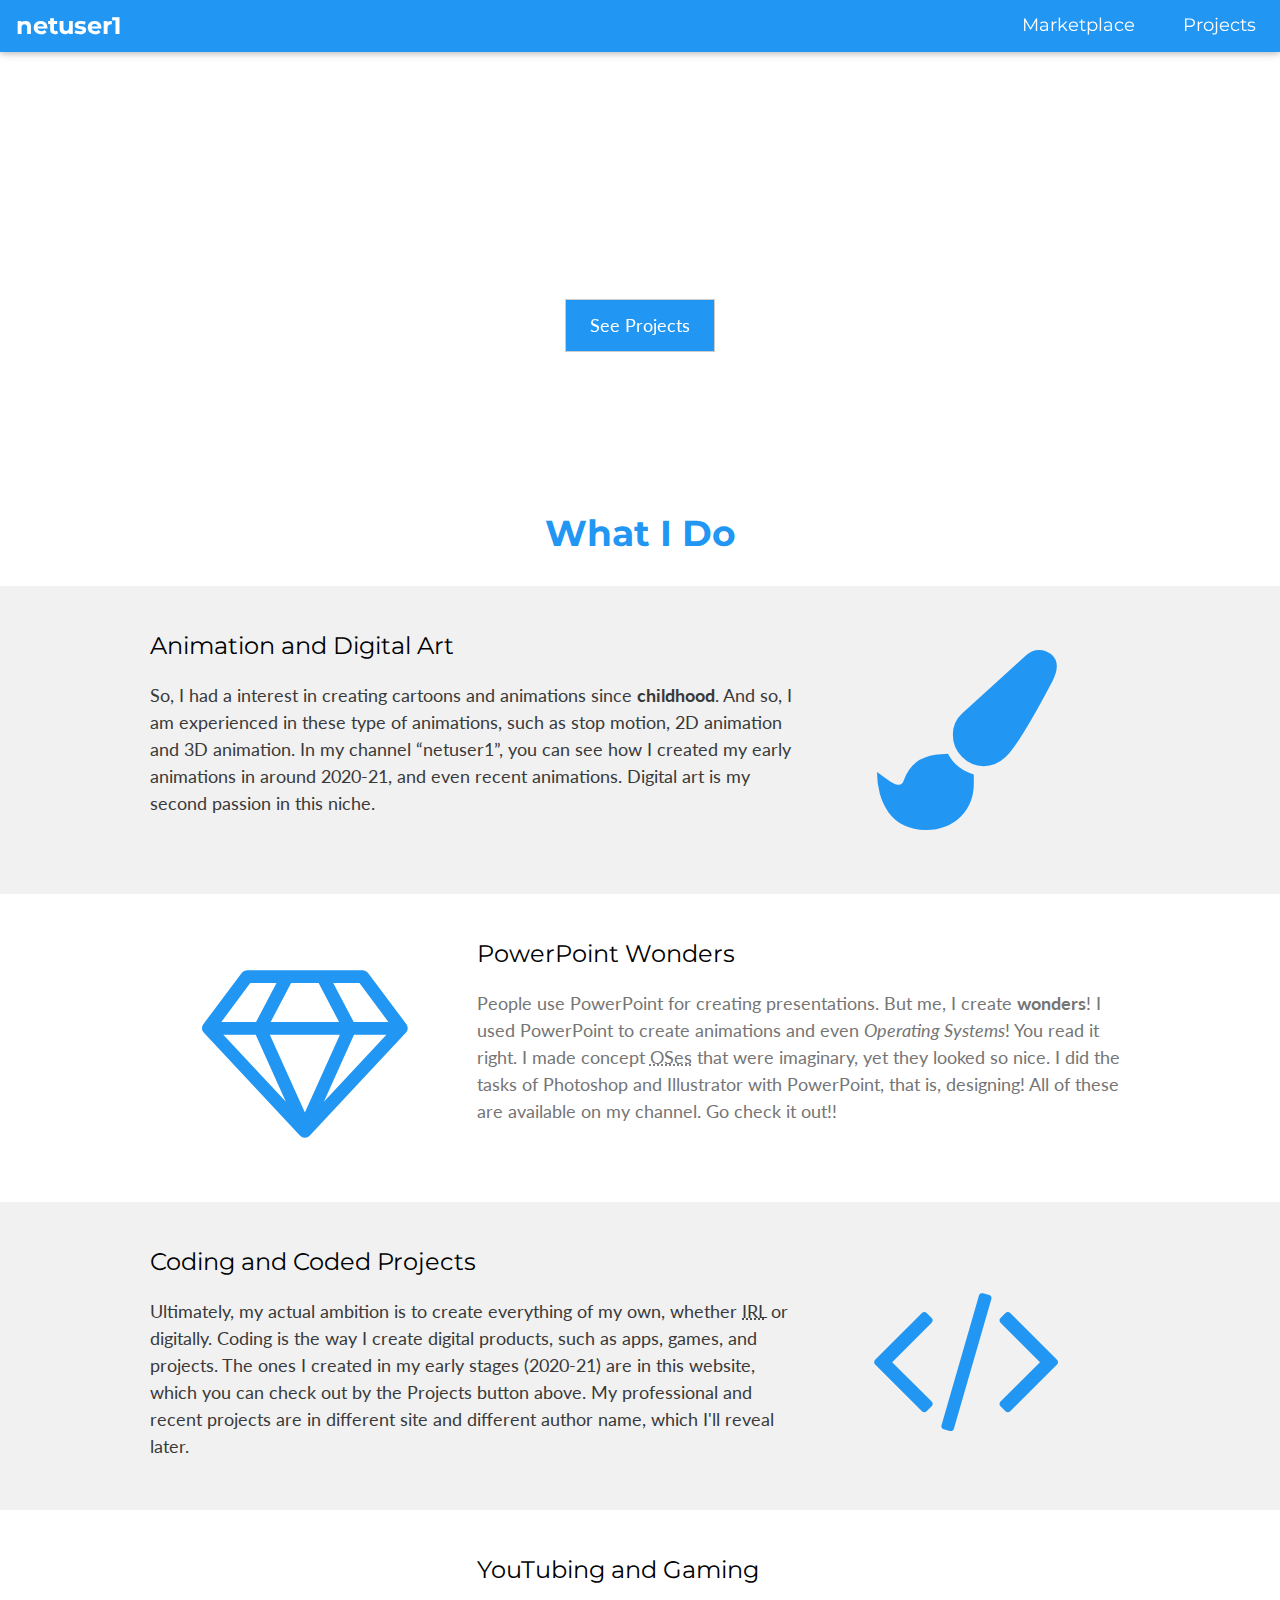
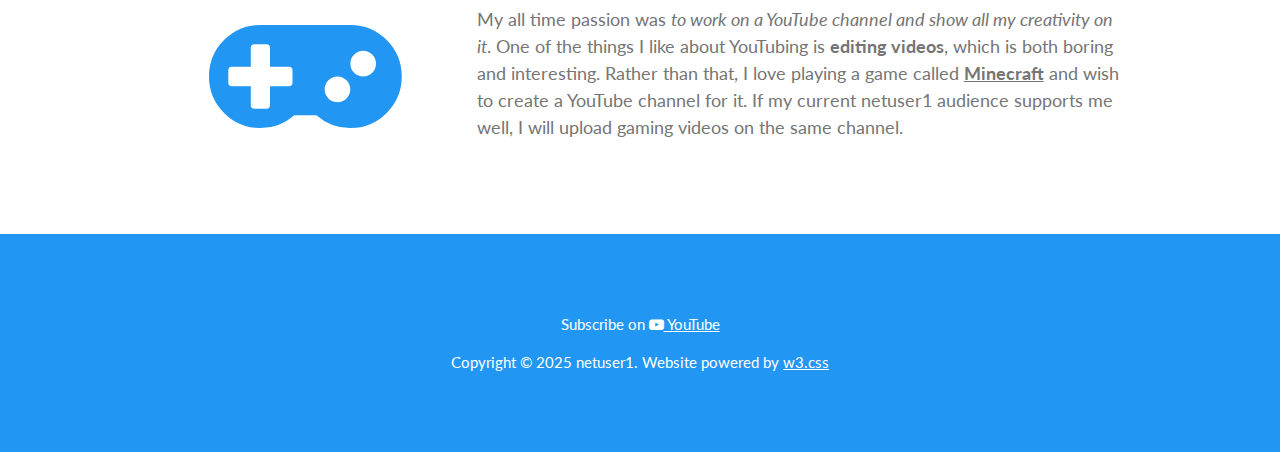
<file: index.html>
<!DOCTYPE html>
<html lang="en">
<head>
<title>netuser1</title>
<meta charset="UTF-8">
<meta name="viewport" content="width=device-width, initial-scale=1" />
<link rel="stylesheet" href="https://www.w3schools.com/w3css/4/w3.css">
<link rel="stylesheet" href="https://fonts.googleapis.com/css?family=Lato">
<link rel="stylesheet" href="https://fonts.googleapis.com/css?family=Montserrat">
<link rel="stylesheet" href="https://cdnjs.cloudflare.com/ajax/libs/font-awesome/4.7.0/css/font-awesome.min.css">
<style>
body {font-family: "Lato", sans-serif}
abbr[title] {cursor: help}
.w3-bar,h1,h2,h3,h4,h5,h6,button {font-family: "Montserrat", sans-serif}
.sidelogo {font-size:180px}
.w3-clearfix::after {
  content: '';
  display: table;
  clear: both;
}
.w3-bold {
  font-weight: bold !important;
}
  
.infoboard {
  color: white;
  background-image: url(https://blogger.googleusercontent.com/img/b/R29vZ2xl/AVvXsEi3FK6atKlWzcRS-YD5QRuqNtDLKwzXRa-Gz1KTVV-_rma9MTpEfmJ88vXX8ozftgd5VJgURm0woQlbDZgTM5uZNtLDDeTmDZwI6eBZKORGRFlAhFiez6YLgw0spztNpnQKijSXZBcWJB1vy1favZasB-aSzK6ntoipdUUUFsHAna7BQRUPnIgxKedkG4Q/s1800/coding.jpeg);
  background-size: cover;
  background-position: center;
}
  
#projects:target {
  display: block;
}
</style>
</head>
<body>

<!-- Navbar -->
<div class="w3-top">
  <div class="w3-bar w3-blue w3-card w3-left-align w3-large w3-clearfix">
    <a class="w3-bar-item w3-button w3-hide-medium w3-hide-large w3-right w3-padding-large w3-hover-white w3-large w3-blue" href="javascript:void(0);" onclick="toggleNav()" title="Toggle Navigation Menu"><i class="fa fa-bars"></i></a>
    <strong class="w3-bar-item w3-xlarge">netuser1</strong>
    <div class="w3-hide-small w3-right">
      <a href="/p/store.html" class="w3-bar-item w3-button w3-hide-small w3-padding-large w3-hover-white">Marketplace</a>
      <a href="#projects" class="w3-bar-item w3-button w3-hide-small w3-padding-large w3-hover-white">Projects</a>
    </div>
  </div>

  <!-- Navbar on small screens -->
  <div id="mobileNav" class="w3-bar-block w3-white w3-hide w3-hide-large w3-hide-medium w3-large">
    <a href="/p/store.html" class="w3-bar-item w3-button w3-padding-large">Marketplace</a>
    <a href="#projects" class="w3-bar-item w3-button w3-padding-large">Projects</a>
  </div>
</div>

<!-- Header -->
<header class="infoboard">
 <div class="w3-container w3-center" style="padding:128px 16px; backdrop-filter: blur(7px)">
  <h1 class="w3-margin w3-jumbo">My Website</h1>
   <p class="w3-large" style="margin: 0 30px">This website is about <strong>netuser1</strong> and all the tools and projects created by him.</p>
  <a href="#projects" class="w3-button w3-blue w3-hover-blue w3-padding-large w3-border w3-large w3-margin-top">See Projects</a>
 </div>
</header>
<h2 class="w3-bold w3-text-blue w3-center w3-xxlarge w3-padding-16">What I Do</h2>
  
<!-- First Grid -->
<div class="w3-row-padding w3-light-grey w3-padding-32 w3-container">
  <div class="w3-content w3-light">
    <div class="w3-twothird">
      <h3>Animation and Digital Art</h3>
      <p class="w3-text-dark-grey w3-large">So, I had a interest in creating cartoons and animations since <strong>childhood</strong>. And so, I am experienced in these type of animations, such as stop motion, 2D animation and 3D animation. In my channel <q>netuser1</q>, you can see how I created my early animations in around 2020-21, and even recent animations. Digital art is my second passion in this niche. </p>
    </div>
    <div class="w3-third w3-center">
      <i class="sidelogo fa fa-paint-brush w3-padding-32 w3-text-blue"></i>
    </div>
  </div>
</div>

<!-- Second Grid -->
<div class="w3-row-padding w3-padding-32 w3-container">
  <div class="w3-content">
    <div class="w3-third w3-center">
      <i class="sidelogo fa fa-diamond w3-padding-32 w3-text-blue w3-margin-right"></i>
    </div>

    <div class="w3-twothird">
      <h3>PowerPoint Wonders</h3>
      <p class="w3-text-grey w3-large">People use PowerPoint for creating presentations. But me, I create <strong>wonders</strong>! I used PowerPoint to create animations and even <em>Operating Systems</em>! You read it right. I made concept <abbr title="Operating Systems">OSes</abbr> that were imaginary, yet they looked so nice. I did the tasks of Photoshop and Illustrator with PowerPoint, that is, designing! All of these are available on my channel. Go check it out!!</p>
    </div>
  </div>
</div>  
  
<!-- Third Grid -->
<div class="w3-row-padding w3-light-grey w3-padding-32 w3-container">
  <div class="w3-content w3-light">
    <div class="w3-twothird">
      <h3>Coding and Coded Projects</h3>
      <p class="w3-text-dark-grey w3-large">Ultimately, my actual ambition is to create everything of my own, whether <abbr title="In Real Life">IRL</abbr> or digitally. Coding is the way I create digital products, such as apps, games, and projects. The ones I created in my early stages (2020-21) are in this website, which you can check out by the Projects button above. My professional and recent projects are in different site and different author name, which I'll reveal later. </p>
    </div>
    <div class="w3-third w3-center">
      <i class="sidelogo fa fa-code w3-padding-32 w3-text-blue"></i>
    </div>
  </div>
</div>
  
<!-- Fourth Grid -->
<div class="w3-row-padding w3-padding-32 w3-container w3-margin-bottom">
  <div class="w3-content">
    <div class="w3-third w3-center">
      <i class="sidelogo fa fa-gamepad w3-padding-32 w3-text-blue w3-margin-right"></i>
    </div>

    <div class="w3-twothird">
      <h3>YouTubing and Gaming</h3>
      <p class="w3-text-grey w3-large">My all time passion was <em>to work on a YouTube channel and show all my creativity on it</em>. One of the things I like about YouTubing is <strong>editing videos</strong>, which is both boring and interesting. Rather than that, I love playing a game called <strong><a href="https://www.minecraft.net">Minecraft</a></strong> and wish to create a YouTube channel for it. If my current netuser1 audience supports me well, I will upload gaming videos on the same channel.</p>
    </div>
  </div>
</div>

<!-- Footer -->
<footer class="w3-container w3-padding-64 w3-blue w3-text-white w3-center"> 
    <p>Subscribe on <a href="https://youtube.com/@netuser.1" class="w3-hover-text-red"><i class="fa fa-youtube-play"></i> YouTube</a></p>
 <p>Copyright &#169; 2025 netuser1. Website powered by <a href="https://www.w3schools.com/w3css/default.asp" target="_blank" class="w3-hover-text-green">w3.css</a></p>
</footer>
  
<!-- Projects modal -->
<div id="projects" class="w3-modal">
    <div class="w3-modal-content w3-animate-top w3-card-4">
      <header class="w3-container w3-blue"> 
        <button onclick="history.back()" class="w3-button w3-display-topright">
          <span class="w3-xlarge">&times;</span>
        </button>
        <h2>Projects</h2>
      </header>
      <main class="w3-container">
        <ul class="w3-ul w3-hoverable">
    	  <li>
      		<a href="mobisimu/index.html" class="w3-button w3-blue w3-hover-white w3-right">Visit</a>
      		<div>
        	  <h3 class="w3-large w3-bold">MobiSimu</h3>
              <p><em>Date modified on: <time>20-08-2021</time></em></p>
      		</div>
    	  </li>
         <li>
      		<a href="blue-mobile/index.html" class="w3-button w3-blue w3-hover-white w3-right">Visit</a>
      		<div>
        	  <h3 class="w3-large w3-bold">Blue Mobile (Keypad)</h3>
              <p><em>Date modified on: <time>03-10-2022</time></em></p>
      		</div>
    	   </li>
        </ul>
      </main>
    </div>
</div>

<script>
// Used to toggle the menu on small screens when clicking on the menu button
function toggleNav() {
  let nav = document.getElementById("mobileNav");
  if (nav.className.indexOf("w3-show") == -1) {
    nav.className += " w3-show";
  } else { 
    nav.className = nav.className.replace("w3-show", "");
  }
}
</script>

</body>
</html>
</file>
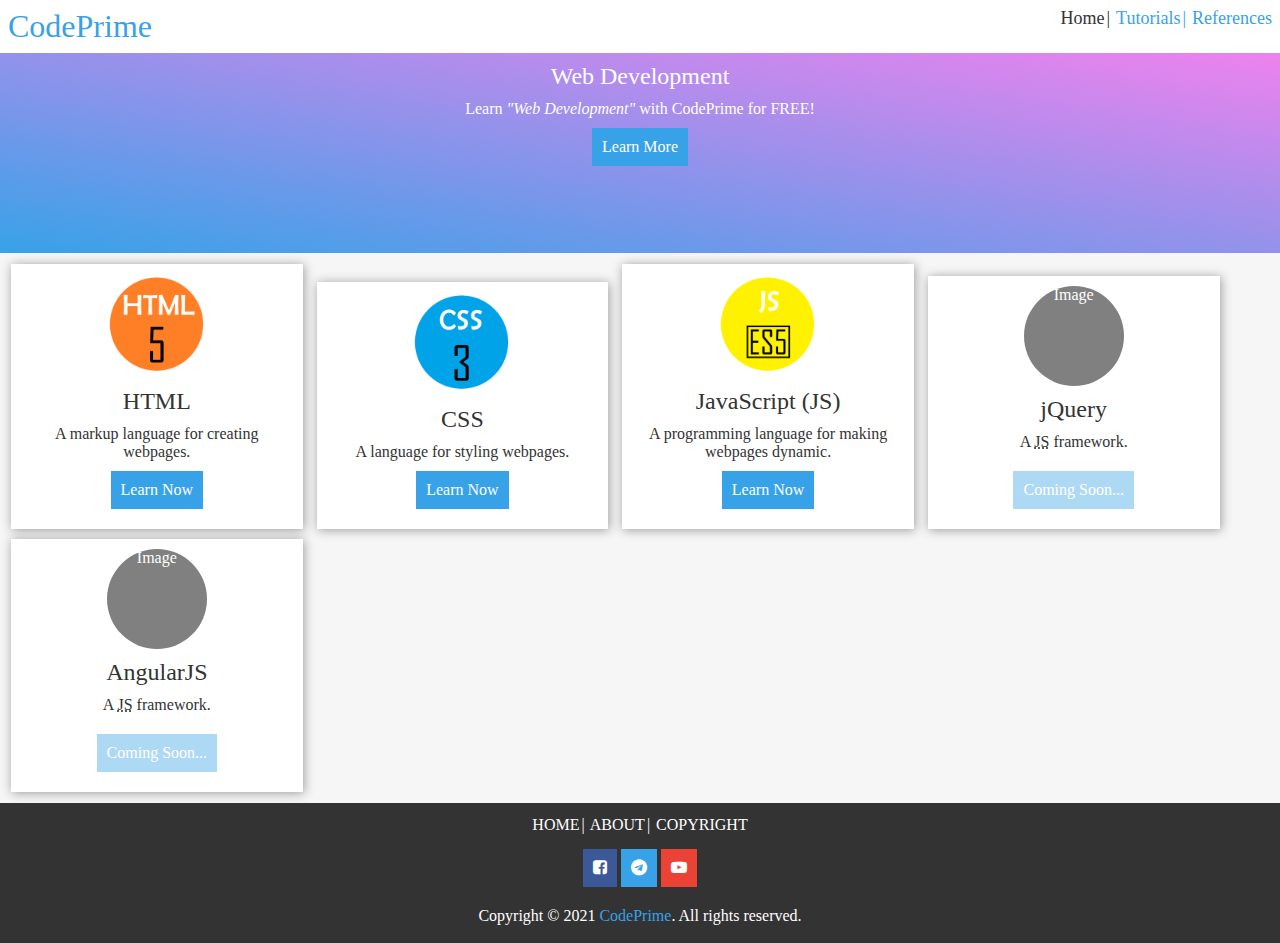
<file: codeprime.io/index.html>
<!DOCTYPE html>
<html lang="en">
<head>
<title>CodePrime: Home</title>
<meta charset="UTF-8" />
<meta name="viewport" content="width=device-width, initial-scale=1.0" />
<link rel="icon" href="./assets/favicon.png" />
<link rel="shortcut icon" href="./assets/favicon.png" />
<link rel="stylesheet" href="./assets/style.css" />
</head>
<body>
<header class="clearfix">
<h1 class="logo">CodePrime</h1>
<button id="navbtn">
 <icon class="fa fa-bars"></icon>
</button>
<nav id="navlinks">
 <span>Home</span> 
 <a href="#tutorials">Tutorials</a>
 <a href="#references">References</a>
</nav>
</header>
<main>
<div id="block">
 <h2>Web Development</h2>
 <p>Learn <i>"Web Development"</i> with CodePrime for FREE!</p>
 <a href="./about.html" role="button">Learn More</a>
</div>
<div class="clearfix" id="boxcont">
 <section class="box">
  <img src="./assets/html.png" class="circle" alt="HTML Logo" />
  <h2>HTML</h2>
  <p>A markup language for creating webpages. </p>
  <a href="./html/index.html" role="button">Learn Now</a>
 </section>
 <section class="box">
  <img src="./assets/css.png" class="circle" alt="HTML Logo" />
  <h2>CSS</h2>
  <p>A language for styling webpages. </p>
  <a href="./css/index.html" role="button">Learn Now</a>
 </section>
 <section class="box">
  <img src="./assets/js.png" class="circle" alt="HTML Logo" />
  <h2>JavaScript (JS)</h2>
  <p>A programming language for making webpages dynamic. </p>
  <a href="./js/index.html" role="button">Learn Now</a>
 </section>
 <section class="box">
  <div class="fakeimg circle"></div>
  <h2>jQuery</h2>
  <p>A <abbr tooltip="JavaScript">JS</abbr> framework.</p>
  <a role="button" disabled>Coming Soon...</a>
 </section>
 <section class="box">
  <div class="fakeimg circle"></div>
  <h2>AngularJS</h2>
  <p>A <abbr tooltip="JavaScript">JS</abbr> framework.</p>
  <a role="button" disabled>Coming Soon...</a>
 </section>
</div>
</main>
<footer>
<div id="links">
 <a href="./index.html">Home</a>
 <a href="./about.html">About</a>
 <a href="./copyright.html">Copyright</a>
</div>
<div id="sclinks">
 <a href="https://www.facebook.com/#" role="button">
  <icon class="fa fa-facebook-square"></icon>
 </a>
 <a href="https://www.telegram.com/#" role="button">
  <icon class="fa fa-telegram"></icon>
 </a>
 <a href="https://www.youtube.com/#" role="button">
  <icon class="fa fa-youtube-play"></icon>
 </a>
</div>
<p>Copyright &copy; <time id="yearcon">2021</time> <a href="./index.html" class="logo">CodePrime</a>. All rights reserved. </p>
</footer>
<div class="overlay" id="tutorials">
 <div class="dialog"><list>
  <li>Learn HTML</li>
  <li>Learn CSS</li>
  <li>Learn <abbr tooltip="JavaScript">JS</abbr></li>
 </list></div>
</div>
<div class="overlay" id="references">
 <div class="dialog"><list>
  <li>HTML Reference</li>
  <li>CSS Reference</li>
  <li><abbr tooltip="JavaScript">JS</abbr> Reference</li>
 </list></div>
</div>
<script src="./assets/script.js"></script>
</body>
</html>
</file>
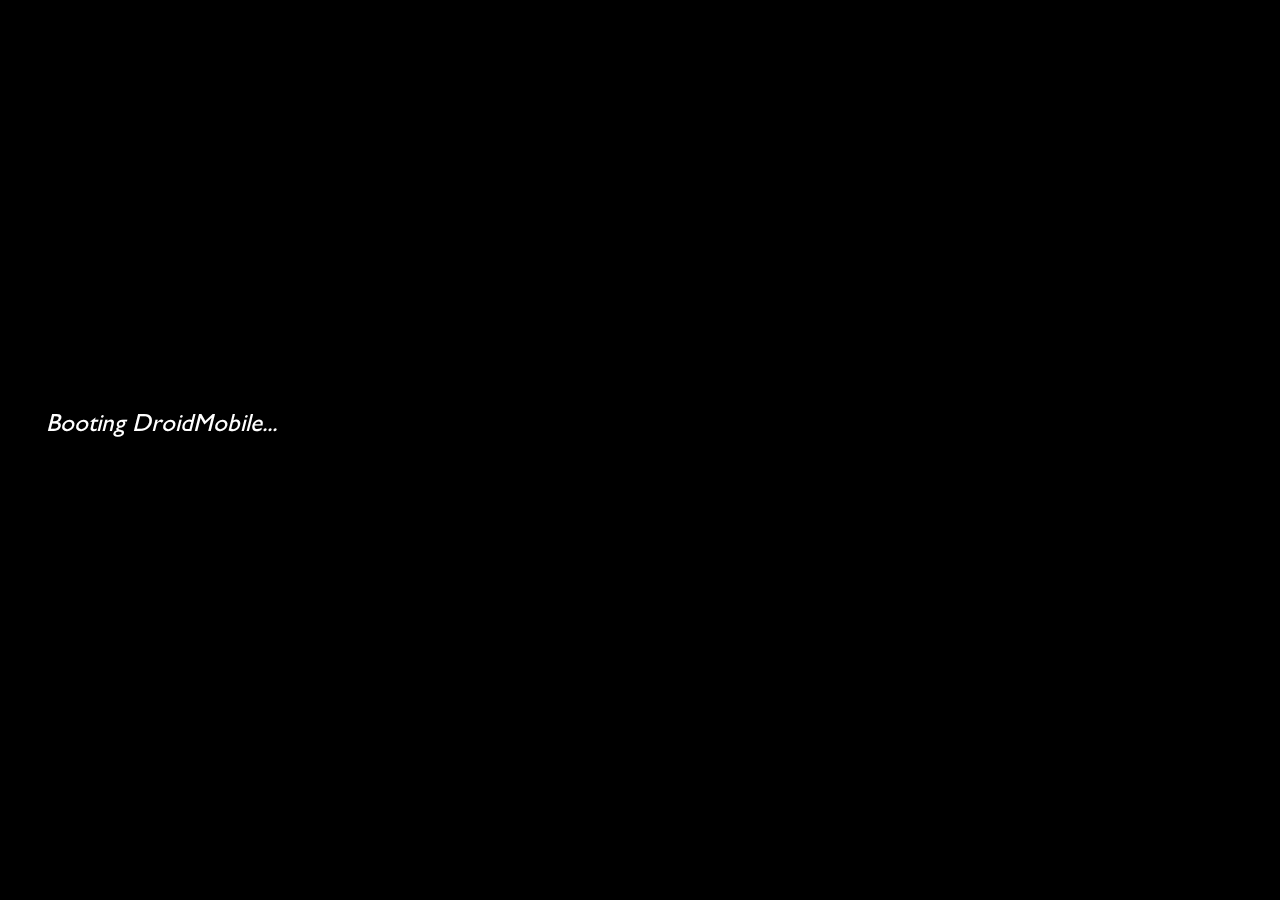
<file: DroidMobile/index.html>
<!DOCTYPE html>
<html>
<head>
<title>Booting DroidMobile...</title>
<meta name="viewport" content="width=device-width, initial-scale=1.0, user-scalable=no" />
<style>
@font-face {
 font-family: 'Gill Sans';
 src: url(./files/default-font.ttf);
}

body {
 color: white;
 background-color: black;
}

.text {
  position: fixed;
  top: 45%; left: 0;
  font-size: 25px;
  font-style: italic;
  animation: blink 4s linear;
  animation-iteration-count: infinite;
  font-family: 'Gill Sans';
  transform: translate(20%, 0%);
}

@keyframes blink {
 0% { opacity: 1; }
 25% { opacity: 0; }
 50% { opacity: 1; }
 75% { opacity: 0; }
 100% { opacity: 1; }
}
</style>
</head>
<body>
<div class="text"><script>
let text = document.title;
document.write(text);

setTimeout(function() {
 document.location = "main.html";
}, 6000);
</script></div>
</body>
</html>
</file>
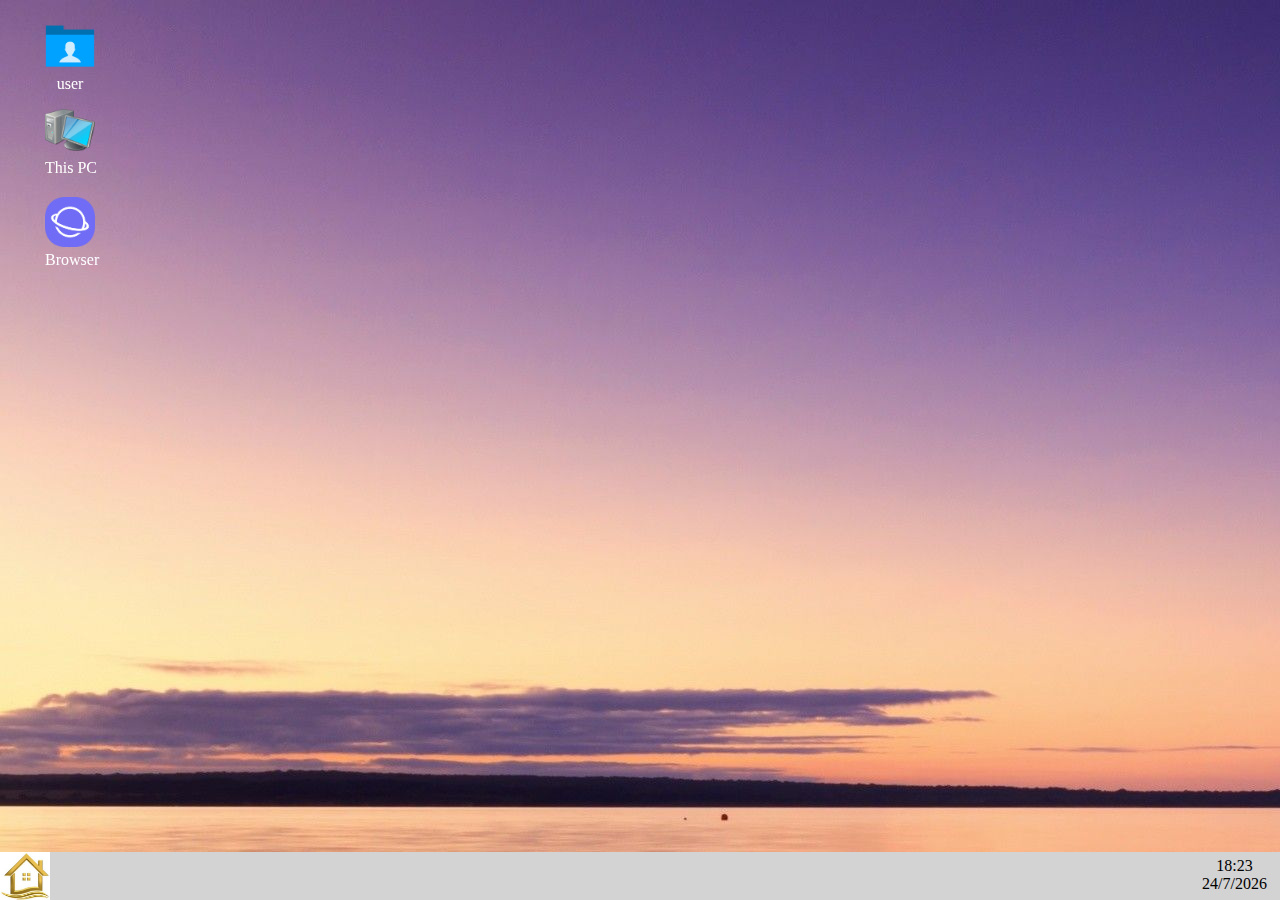
<file: HomePC/index.html>
<!DOCTYPE html>
<html>
<head>
	<title>SSE HomePC</title>
	<link rel="stylesheet" type="text/css" href="custommenu.css" />
	<link rel="stylesheet" type="text/css" href="style.css">
	<script type="text/javascript" src="custommenu.js"></script>
</head>
<body style="background: url(./wallpaper.png); overflow: hidden;" />
<figure id="user_folder" onclick='setSelectedColor(this, "#0037a2e8")' ondblclick='setSelectedColor(this, "transparent"); openWindow(user);  
document.querySelectorAll(".app")[0].style.display = "inline-block";'>
<img src="user_folder.png" width="50px" height="50px" />
<figcaption>user</figcaption>
</figure>
<figure id="pc" onclick='setSelectedColor(this, "#0037a2e8")' ondblclick='setSelectedColor(this, "transparent"); openWindow(img);'>
<img src="computer.png" width="50px" height="50px" />
<figcaption>This PC</figcaption>
</figure>
<figure id="browser" onclick='setSelectedColor(this, "#0037a2e8")' ondblclick='setSelectedColor(this, "transparent"); openWindow(pcbrowser);'>
<img src="browser.png" width="50px" height="50px" />
<figcaption>Browser</figcaption>
</figure>
<div id="user" class="window">
<header><img src="user_folder.png" width="15" height="15" />
	user <span id="close" onclick='closeWindow(user);
	document.querySelectorAll(".app")[0].style.display = "none";'>&times;</span></header>
<main><br />
<span class="folder">
<img src="folder.png" width="75px" height="75px" /></span>
<span class="folder">
<img src="folder.png" width="75px" height="75px" /></span>
<span class="folder">
<img src="folder.png" width="75px" height="75px" /></span><br />
<span class="folder-name">.test</span>
<span class="folder-name">Downloads</span>
<span class="folder-name">Videos</span>
</main>
<footer>3 items</footer>
</div>
<div id="img" class="window">
<header><img src="image.png" width="15" height="15" />
	Images <span id="close" onclick='closeWindow(img);'>&times;</span></header>
<main><br />
<div class="folder" onclick="setSelectedColor(this, '#37a2e8');" ondblclick='
pic.style.display = "block"; setSelectedColor(this, "transparent");
document.querySelectorAll(".app")[0].style.display = "none";'>
<img src="image.png" width="75px" height="75px" style="margin-left:10px;"/><br />
<span>&nbsp;wallpaper.png</span></div></main>
<footer>1 image</footer>
</div>
<div id="pic" class="smallWindow">
<header><img src="image.png" width="15" height="15" />
	wallpaper.png <span id="close" onclick="closeWindow(pic);">&times;</span></header>
<main style="text-align: center; margin-top: 50px;">
	<img src="wallpaper.png" width="95.5%" height="200px">
</main>
</div>
<div id="settings" class="smallWindow">
<header>Settings <span id="close" onclick='closeWindow(settings);'>&times;</span></header>
<main><br />
<label for="url" style="display:block;">Wallpaper Image URL:</label><br>
<input type="url" id="url" style="width: 95%;margin: 5px;">
<span id="close"><button onclick="bgchange()">Apply</button>&nbsp; </span><br><br />
<center> --- or ---</center>
<label for="wpcolor"><h3>Choose Color</h3></label>
<input type="color" id="wpcolor" />
<span id="close"><button onclick="applywpcolor()">Choose</button>&nbsp; </span><br><br />
</main>
</div>
<div id="pcbrowser" class="window">
<header><img src="browser.png" width="15" height="15" />
	Browser <span id="close" onclick='closeWindow(pcbrowser);'>&times;</span></header>
<main><br />
<iframe src="https://google.com/?igu=1" class="viewer"></iframe>
</div>
<footer>
<a href="chrome://restart" title="Click to shut down"><img src="homeOS.jpeg" width="50px" height="50px" /></a>
<img src="folder.png" class="app" width="50px" height="50px" style="display:none;" />
<span style="color:black;display:inline-block;width:50;height:50;position:absolute;top:5px;right:13px;text-align: center;"><script>document.write(new Date().getHours()); document.write(":");document.write(new Date().getMinutes());</script><br /><script>document.write(new Date().getDate());document.write("/");document.write(new Date().getMonth() + 1);document.write("/");document.write(new Date().getFullYear());</script></span>
</footer>
<div id="contextMenu" style="display:none;"> 
	<ul>
		<li>&nbsp; &nbsp; <a onclick="">Refresh</a></li>
		<li>&nbsp; &nbsp; <a onclick='openWindow(settings);'>Personalize</a></li><hr />
		<li>&nbsp; &nbsp; <a href="#">About HomeOS</a></li>
	</ul> 
</div> 
<script type="text/javascript">
var user = document.getElementById('user');
var pic = document.getElementById('pic');
var img = document.getElementById('img');
var pcbrowser = document.getElementById('pcbrowser');
var settings = document.getElementById('settings');

function bgchange() {
var url = document.getElementById('url').value;
if(url == "" || url == null) {
	document.body.style.background = "url(./wallpaper.png)";
} else {
	document.body.style.background = "url(" + url + ")";
}};

function applywpcolor() {
var color = document.getElementById('wpcolor').value;
	document.body.style.background = color;
};

function setSelectedColor(el, col) { el.style.backgroundColor = col; }
function openWindow(variable) { variable.style.display = "block"; }
function closeWindow(variable) { variable.style.display = "none"; }
</script>
</body>
</html>
</file>
<file: MobiSimu/index.html>
<!DOCTYPE html>
<html>
<head>
<title>Loading...</title>
<style>
html, body {
 color: white;
 background-color: black;
}

.loading {
 position: fixed;
 top:50%; left:50%;
 transform:translate(-50%, -50%);
}

.loading text {
 display: block;
 text-align: center;
 font: 35px cursive;
}
</style>
</head>
<body>
<div class="loading">
<text>mobisimu</text>
<progress></progress>
</div>
<script>
var goToMain = setTimeout(function() {
 document.location = './main.html';
},5500);
</script>
</body>
</html>
</file>
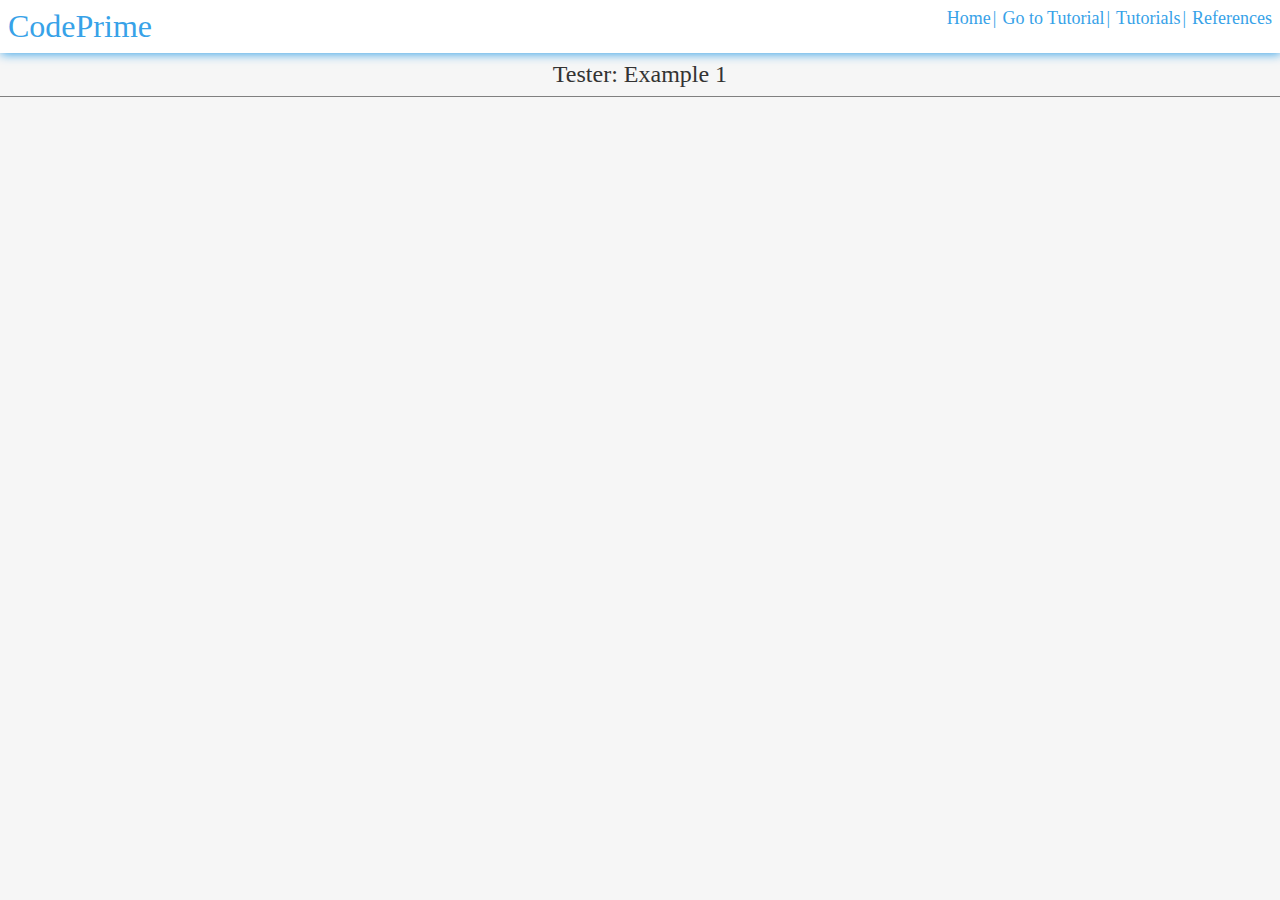
<file: codeprime.io/html/testlab/index.html>
<!DOCTYPE html>
<html lang="en">
<head>
<title>CodePrime: Testlab</title>
<meta charset="UTF-8" />
<meta name="viewport" content="width=device-width, initial-scale=1.0" />
<link rel="icon" href="../../assets/favicon.png" />
<link rel="shortcut icon" href="../../assets/favicon.png" />
<link rel="stylesheet" href="../../assets/style.css" />
</head>
<body>
<header class="clearfix">
<a class="noafter" href="../index.html"><h1 class="logo">CodePrime</h1></a>
<button id="navbtn">
 <icon class="fa fa-bars"></icon>
</button>
<nav id="navlinks">
 <a href="../index.html">Home</a>
 <a href="javascript:;" id="tturl">Go to Tutorial</a>
 <a href="#tutorials">Tutorials</a>
 <a href="#references">References</a>
</nav>
</header>
<main>
<div class="navigator">
 <h2>Tester: Example 1</h2>
</div>
</file>
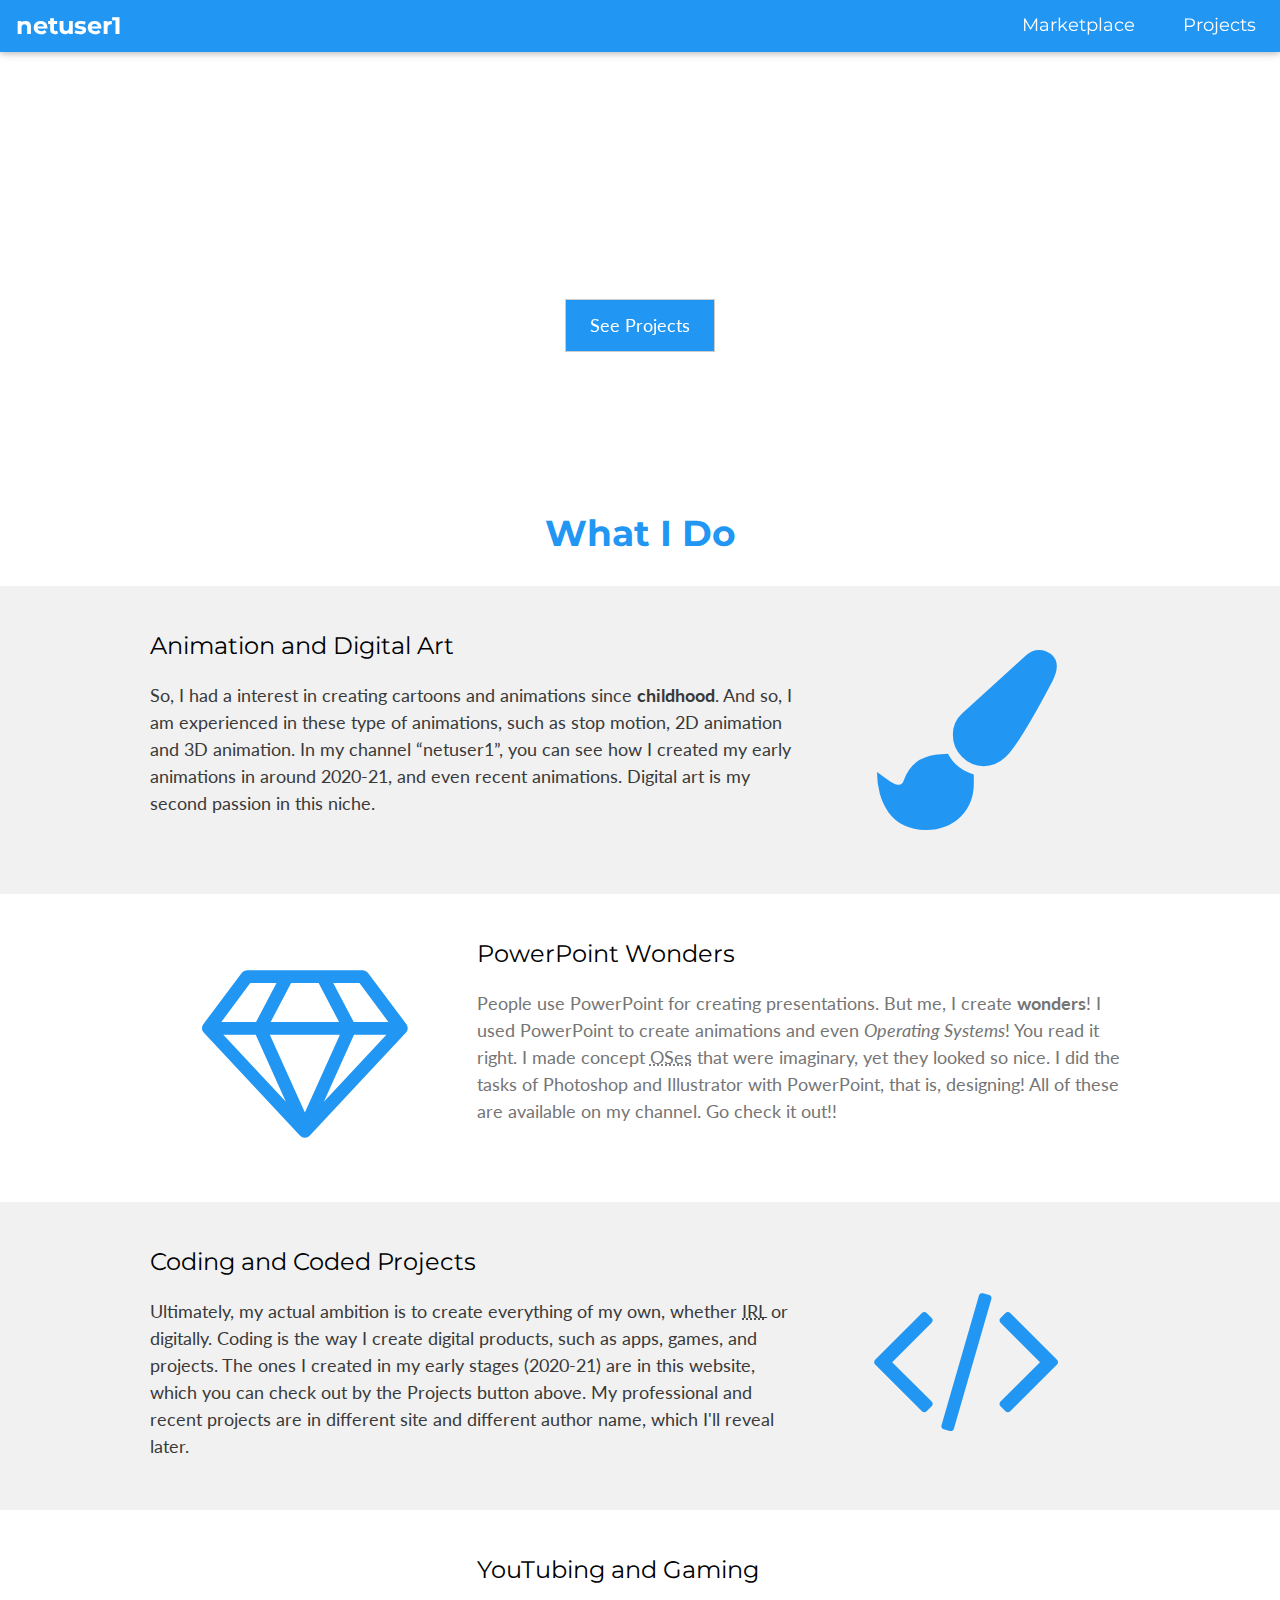
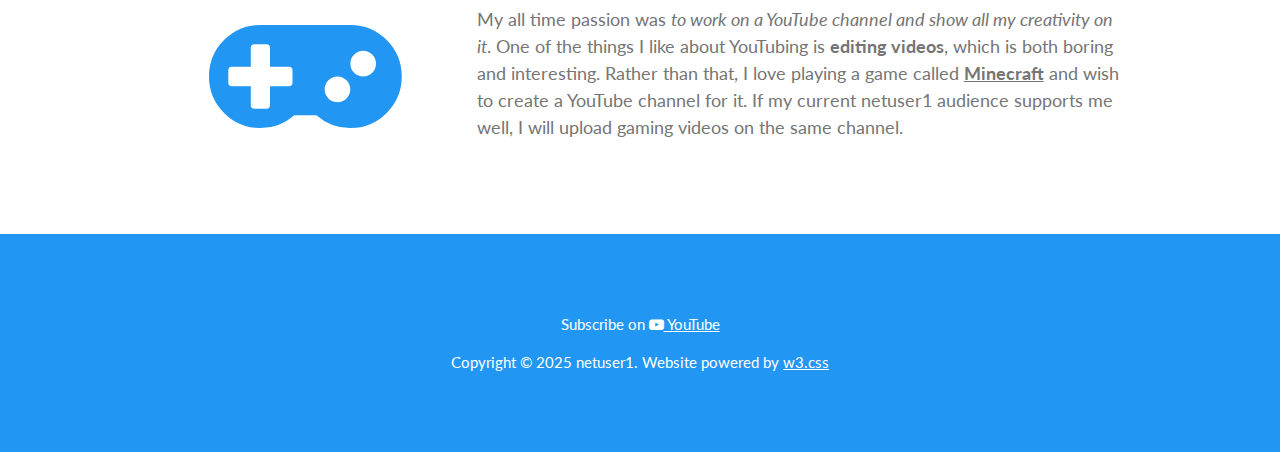
<file: default.html>
<!DOCTYPE html>
<html lang="en">
<head>
<title>netuser1</title>
<meta charset="UTF-8">
<meta name="viewport" content="width=device-width, initial-scale=1" />
<link rel="stylesheet" href="https://www.w3schools.com/w3css/4/w3.css">
<link rel="stylesheet" href="https://fonts.googleapis.com/css?family=Lato">
<link rel="stylesheet" href="https://fonts.googleapis.com/css?family=Montserrat">
<link rel="stylesheet" href="https://cdnjs.cloudflare.com/ajax/libs/font-awesome/4.7.0/css/font-awesome.min.css">
<style>
body {font-family: "Lato", sans-serif}
abbr[title] {cursor: help}
.w3-bar,h1,h2,h3,h4,h5,h6,button {font-family: "Montserrat", sans-serif}
.sidelogo {font-size:180px}
.w3-clearfix::after {
  content: '';
  display: table;
  clear: both;
}
.w3-bold {
  font-weight: bold !important;
}
  
.infoboard {
  color: white;
  background-image: url(https://blogger.googleusercontent.com/img/b/R29vZ2xl/AVvXsEi3FK6atKlWzcRS-YD5QRuqNtDLKwzXRa-Gz1KTVV-_rma9MTpEfmJ88vXX8ozftgd5VJgURm0woQlbDZgTM5uZNtLDDeTmDZwI6eBZKORGRFlAhFiez6YLgw0spztNpnQKijSXZBcWJB1vy1favZasB-aSzK6ntoipdUUUFsHAna7BQRUPnIgxKedkG4Q/s1800/coding.jpeg);
  background-size: cover;
  background-position: center;
}
  
#projects:target {
  display: block;
}
</style>
</head>
<body>

<!-- Navbar -->
<div class="w3-top">
  <div class="w3-bar w3-blue w3-card w3-left-align w3-large w3-clearfix">
    <a class="w3-bar-item w3-button w3-hide-medium w3-hide-large w3-right w3-padding-large w3-hover-white w3-large w3-blue" href="javascript:void(0);" onclick="toggleNav()" title="Toggle Navigation Menu"><i class="fa fa-bars"></i></a>
    <strong class="w3-bar-item w3-xlarge">netuser1</strong>
    <div class="w3-hide-small w3-right">
      <a href="/p/store.html" class="w3-bar-item w3-button w3-hide-small w3-padding-large w3-hover-white">Marketplace</a>
      <a href="#projects" class="w3-bar-item w3-button w3-hide-small w3-padding-large w3-hover-white">Projects</a>
    </div>
  </div>

  <!-- Navbar on small screens -->
  <div id="mobileNav" class="w3-bar-block w3-white w3-hide w3-hide-large w3-hide-medium w3-large">
    <a href="/p/store.html" class="w3-bar-item w3-button w3-padding-large">Marketplace</a>
    <a href="#projects" class="w3-bar-item w3-button w3-padding-large">Projects</a>
  </div>
</div>

<!-- Header -->
<header class="infoboard">
 <div class="w3-container w3-center" style="padding:128px 16px; backdrop-filter: blur(7px)">
  <h1 class="w3-margin w3-jumbo">My Website</h1>
   <p class="w3-large" style="margin: 0 30px">This website is about <strong>netuser1</strong> and all the tools and projects created by him.</p>
  <a href="#projects" class="w3-button w3-blue w3-hover-blue w3-padding-large w3-border w3-large w3-margin-top">See Projects</a>
 </div>
</header>
<h2 class="w3-bold w3-text-blue w3-center w3-xxlarge w3-padding-16">What I Do</h2>
  
<!-- First Grid -->
<div class="w3-row-padding w3-light-grey w3-padding-32 w3-container">
  <div class="w3-content w3-light">
    <div class="w3-twothird">
      <h3>Animation and Digital Art</h3>
      <p class="w3-text-dark-grey w3-large">So, I had a interest in creating cartoons and animations since <strong>childhood</strong>. And so, I am experienced in these type of animations, such as stop motion, 2D animation and 3D animation. In my channel <q>netuser1</q>, you can see how I created my early animations in around 2020-21, and even recent animations. Digital art is my second passion in this niche. </p>
    </div>
    <div class="w3-third w3-center">
      <i class="sidelogo fa fa-paint-brush w3-padding-32 w3-text-blue"></i>
    </div>
  </div>
</div>

<!-- Second Grid -->
<div class="w3-row-padding w3-padding-32 w3-container">
  <div class="w3-content">
    <div class="w3-third w3-center">
      <i class="sidelogo fa fa-diamond w3-padding-32 w3-text-blue w3-margin-right"></i>
    </div>

    <div class="w3-twothird">
      <h3>PowerPoint Wonders</h3>
      <p class="w3-text-grey w3-large">People use PowerPoint for creating presentations. But me, I create <strong>wonders</strong>! I used PowerPoint to create animations and even <em>Operating Systems</em>! You read it right. I made concept <abbr title="Operating Systems">OSes</abbr> that were imaginary, yet they looked so nice. I did the tasks of Photoshop and Illustrator with PowerPoint, that is, designing! All of these are available on my channel. Go check it out!!</p>
    </div>
  </div>
</div>  
  
<!-- Third Grid -->
<div class="w3-row-padding w3-light-grey w3-padding-32 w3-container">
  <div class="w3-content w3-light">
    <div class="w3-twothird">
      <h3>Coding and Coded Projects</h3>
      <p class="w3-text-dark-grey w3-large">Ultimately, my actual ambition is to create everything of my own, whether <abbr title="In Real Life">IRL</abbr> or digitally. Coding is the way I create digital products, such as apps, games, and projects. The ones I created in my early stages (2020-21) are in this website, which you can check out by the Projects button above. My professional and recent projects are in different site and different author name, which I'll reveal later. </p>
    </div>
    <div class="w3-third w3-center">
      <i class="sidelogo fa fa-code w3-padding-32 w3-text-blue"></i>
    </div>
  </div>
</div>
  
<!-- Fourth Grid -->
<div class="w3-row-padding w3-padding-32 w3-container w3-margin-bottom">
  <div class="w3-content">
    <div class="w3-third w3-center">
      <i class="sidelogo fa fa-gamepad w3-padding-32 w3-text-blue w3-margin-right"></i>
    </div>

    <div class="w3-twothird">
      <h3>YouTubing and Gaming</h3>
      <p class="w3-text-grey w3-large">My all time passion was <em>to work on a YouTube channel and show all my creativity on it</em>. One of the things I like about YouTubing is <strong>editing videos</strong>, which is both boring and interesting. Rather than that, I love playing a game called <strong><a href="https://www.minecraft.net">Minecraft</a></strong> and wish to create a YouTube channel for it. If my current netuser1 audience supports me well, I will upload gaming videos on the same channel.</p>
    </div>
  </div>
</div>

<!-- Footer -->
<footer class="w3-container w3-padding-64 w3-blue w3-text-white w3-center"> 
    <p>Subscribe on <a href="https://youtube.com/@netuser.1" class="w3-hover-text-red"><i class="fa fa-youtube-play"></i> YouTube</a></p>
 <p>Copyright &#169; 2025 netuser1. Website powered by <a href="https://www.w3schools.com/w3css/default.asp" target="_blank" class="w3-hover-text-green">w3.css</a></p>
</footer>
  
<!-- Projects modal -->
<div id="projects" class="w3-modal">
    <div class="w3-modal-content w3-animate-top w3-card-4">
      <header class="w3-container w3-blue"> 
        <button onclick="history.back()" class="w3-button w3-display-topright">
          <span class="w3-xlarge">&times;</span>
        </button>
        <h2>Projects</h2>
      </header>
      <main class="w3-container">
        <ul class="w3-ul w3-hoverable">
    	  <li>
      		<a href="mobisimu/" class="w3-button w3-blue w3-hover-white w3-right">Visit</a>
      		<div>
        	  <h3 class="w3-large w3-bold">MobiSimu</h3>
              <p><em>Date modified on: <time>20-08-2021</time></em></p>
      		</div>
    	  </li>
        <li>
      		<a href="blue-mobile/" class="w3-button w3-blue w3-hover-white w3-right">Visit</a>
      		<div>
        	  <h3 class="w3-large w3-bold">Blue Mobile (Keypad)</h3>
              <p><em>Date modified on: <time>03-10-2022</time></em></p>
      		</div>
    	  </li>
        </ul>
      </main>
    </div>
</div>

<script>
// Used to toggle the menu on small screens when clicking on the menu button
function toggleNav() {
  let nav = document.getElementById("mobileNav");
  if (nav.className.indexOf("w3-show") == -1) {
    nav.className += " w3-show";
  } else { 
    nav.className = nav.className.replace("w3-show", "");
  }
}
</script>

</body>
</html>
</file>
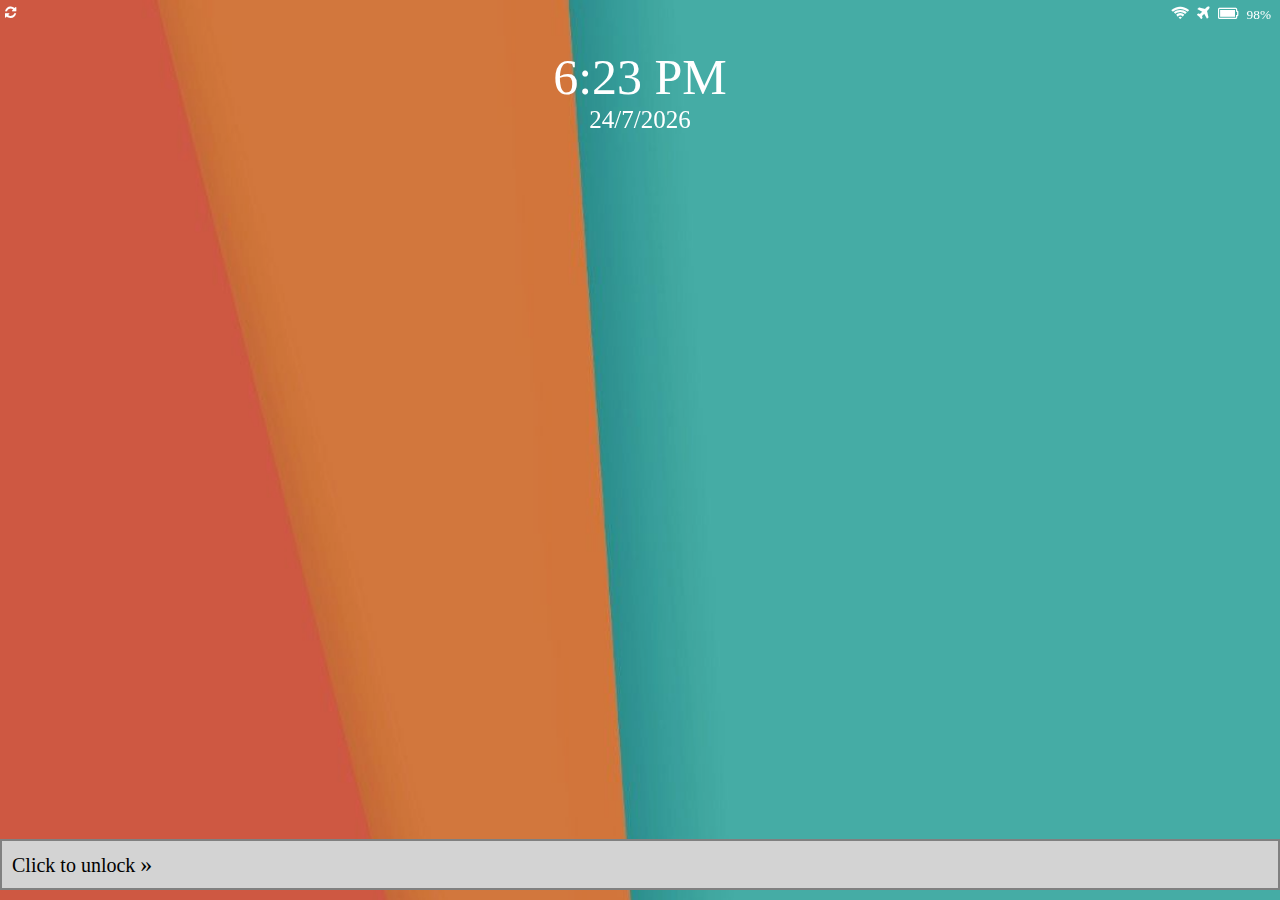
<file: DroidMobile/main.html>
<!DOCTYPE html>
<html>
<head>
<title>DroidMobile</title>
<meta name="viewport" content="width=device-width, initial-scale=1.0, user-scalable=no" />
<link rel="stylesheet" href="./files/style.css" />
<link rel="stylesheet" href="./files/mobile.css" />
<script src="./files/script.js"></script>
</head>
<body>
<audio id="stplay" src="./files/startupsnd.aac" muted autoplay></audio>
<section class="page" id="lockscreen" style="display:block;background-color:rgba(0,0,0,0.12);">
<div class="statusbar">
<small style="float:left;" onclick="location.reload();">
<icon class="fa fa-refresh">&nbsp;</icon><!--&#8910;--></small>
<icon class="fa fa-wifi">&nbsp;</icon>
<icon class="fa fa-plane">&nbsp;</icon>
<icon class="fa fa-battery">&nbsp;</icon>
<small>98%</small>&nbsp;</div>
<div class="time">
<p id="time"><script>writeTime();</script></p>
<p id="date"><script>writeDate();</script></p>
</div>
<div class="unlock" onclick='hide("#lockscreen");show("#launcher", "block");'>
Click to unlock <big>&raquo;</big></div>
</section>
<section id="launcher" 
style="display:none;">
<section id="lockscreen">
<div class="statusbar">
<small style="float:left;" onclick="location.reload();">
<icon class="fa fa-refresh">&nbsp;</icon></small>
<icon class="fa fa-wifi">&nbsp;</icon>
<icon class="fa fa-plane">&nbsp;</icon>
<icon class="fa fa-battery">&nbsp;</icon>
<small>98%</small>&nbsp;</div>
<div class="time" style="background-color:lightgrey;padding:20px;">
<p id="time"><script>writeTime();</script></p>
<p id="date"><script>writeDate();</script></p>
</div>
<div id="favappsbar">
<icon><img src="./images/ios_phone.png" onclick="setHash('app=phone')" /></icon>
<icon><img src="./images/ios_message.png" data-onclick="setHash('')" /></icon>
<icon><img src="./images/ic_google.png" onclick="setHash('app=google')" /></icon>
<icon><img src="./images/ic_drawer.png" data-onclick="setHash('')" /></icon>
</div></section>
<section class="page" id="app=phone">
<div class="statusbar" style="background-color:grey;">
<small style="float:left;" onclick="location.reload();">
<icon class="fa fa-refresh">&nbsp;</icon></small>
<icon class="fa fa-plane">&nbsp;</icon>
<icon class="fa fa-battery">&nbsp;</icon>
<small>98%</small>&nbsp;</div>
<header class="toolbar">Phone</header>
<main class="app">
<input type="tel" id="pno" class="container" readonly /><br />
<button type="button" onclick="addNumber(this.innerText);">1</button>
<button type="button" onclick="addNumber(this.innerText);">2</button>
<button type="button" onclick="addNumber(this.innerText);">3</button>
 <br />
<button type="button" onclick="addNumber(this.innerText);">4</button>
<button type="button" onclick="addNumber(this.innerText);">5</button>
<button type="button" onclick="addNumber(this.innerText);">6</button>
 <br />
<button type="button" onclick="addNumber(this.innerText);">7</button>
<button type="button" onclick="addNumber(this.innerText);">8</button>
<button type="button" onclick="addNumber(this.innerText);">9</button>
 <br />
<button type="button" onclick="addNumber(this.innerText);">*</button>
<button type="button" onclick="addNumber(this.innerText);">0</button>
<button type="button" onclick="addNumber(this.innerText);">#</button>
  <br />
<button onclick="redirect()" style="width:30%;"><icon class="fa fa-phone"></icon></button>
<button onclick="subNumber(-1)" style="width:30%;">&times;</button>
</main></section>
<section class="page" id="app=google" style="overflow:hidden;">
<div class="statusbar" style="background-color:grey;">
<small style="float:left;" onclick="location.reload();">
<icon class="fa fa-refresh">&nbsp;</icon></small>
<icon class="fa fa-plane">&nbsp;</icon>
<icon class="fa fa-battery">&nbsp;</icon>
<small>98%</small>&nbsp;</div>
<embed style="width:100%;height:1000px;" src="https://www.google.com/webhp?igu=1" />
</section>
</body>
</html>
</file>
<file: HomePC/custommenu.css>
#contextMenu { 
	position: absolute; 
	text-align: left; 
	background: white; 
	border: 1px solid darkgray; 
} 

#contextMenu ul { 
	padding: 0px; 
	margin: 0px; 
	min-width: 150px; 
	list-style: none; 
} 

#contextMenu ul li { 
	padding-bottom: 7px; 
	padding-top: 7px; 
	border: 1px white; 
} 

#contextMenu ul li a { 
	text-decoration: none; 
	color: black; 
	cursor: default;
} 

#contextMenu ul li:hover { 
	background: lightgray; 
}
</file>
<file: HomePC/style.css>
* { user-select: none; }
figure#user_folder {
	position: fixed;
	top: 0;
	left: 0;
	padding: 5px;
}

figure#pc {
	position: fixed;
	top: 84px;
	left: 0;
	padding: 5px;
}

figure#browser {
	position: fixed;
	top: 176px;
	left: 0;
	padding: 5px;
}

figcaption { color: white; font-family: "Gill Sans MT"; text-align: center;}

.app {
	margin-left: 10px;
	background: #0037a2e8;
	border: 1px solid #0037a4e8;
}

.folder {
	padding: 10px;
	margin-right: 13px;
	width: 100px;
	height: 100px;
}

.folder-name {
	width: 75px;
	margin: 26px;
}

.window {
	position: fixed;
	top: 50%; left: 50%;
	overflow: auto;
	transform: translate(-50%, -50%);
	width: 90%;
	height: 435px;
	font-family: "Gill Sans MT";

	padding: 0;
	display: none;
	resize: both;
	box-sizing: border-box;
	background-color: white;
	border: 2px solid black;
}

.smallWindow {
	position: fixed;
	top: 50%; left: 50%;
	transform: translate(-50%, -50%);
	width: 30%;
	height: 301px;
	font-family: "Gill Sans MT";

	padding: 0;
	resize: both;
	display: none;
	box-sizing: border-box;
	background-color: white;
	border: 2px solid black;
}
.window header, .smallWindow header {
	color: white;
	padding: 7px;
	background: #0037a2e8;
}

.window footer, .smallWindow footer {
	padding: 13px;
	position: absolute;
	left: 0;
	bottom: 0;
	width: 97%;

	background: lightgrey;
	border-top: 2px solid darkgrey;
}

.window #close, .smallWindow #close { float: right; font-size: 20px; }
.viewer {
	width: 99.5%;
	height: 370px;
}

footer {
	position: fixed;
	left: 0;
	bottom: 0;
	width: 100%;
	height: 48px;
	background: lightgrey;
}
</file>
<file: DroidMobile/files/style.css>
* {
 margin: 0;
 padding: 0;
 box-sizing: border-box;
}

body {
 color: white;
 background: url(../images/wallpaper.jpeg), #37a2e8;
 background-size: cover;
}

.time {
 margin: 20px;
 font-size: 50px;
 text-align: center;
}

.time p:nth-child(2) {
 font-size: 25px;
}

.unlock {
 color: black;
 padding: 10px;
 font-size: 20px;
 border: 2px solid grey;
 background-color: lightgrey;

 position: fixed;
 bottom: 10px;
 left: 0;
 width: 100%;
}

[id="app=phone"] .app input.container {
  display: block;
  width: 100%;
  height: 35px;
  margin-bottom: 10px;
}

[id="app=phone"] .app button {
  width: 15%;
  color: white;
  padding: 8px;
  font-size: 2em;
  margin-left: 30px;
  margin-bottom: 30px;
  background-color: #37a2e8;
  border: 2px solid #37a2e8;
}
</file>
<file: codeprime.io/assets/style.css>
/* CSS of CodePrime */

@import url(./fa/font-awesome.min.css);


@font-face {
 font-family: 'Berlin Sans FB';
 src: local('Berlin Sans FB'), url(./fonts/Berlin Sans FB.ttf);
}

@font-face {
 font-family: 'Segoe UI';
 src: local('Segoe UI'), url(./fonts/Segoe UI.ttf);
}

@font-face {
 font-family: 'Calibri';
 src: local('Calibri'), url(./fonts/Calibri.ttf);
}


* {
 margin: 0;
 padding: 0;
 box-sizing: border-box;
 font-family: 'Segoe UI';
}

html, body {
 color: #333;
 background-color: #f6f6f6;
 --blue: #37a2e8;
}

.logo {
 color: var(--blue);
 font-weight: normal;
 font-family: 'Berlin Sans FB';

         user-select: none;
 -webkit-user-select: none;
    -moz-user-select: none;
     -ms-user-select: none;
}

button,
[role="button"],
input[type="button"],
input[type="reset"],
input[type="submit"] {
 color: white;
 padding: 8px;
 cursor: pointer;
 display: inline-block;
 text-decoration: none;
 border: 2px solid var(--blue);
 background-color: var(--blue);
}

[role="button"]:hover {
 text-decoration: none !important;
}

a[role="button"]::after {
 content: '' !important;
}

button:active,
[role="button"]:active,
input[type="button"]:active,
input[type="reset"]:active,
input[type="submit"]:active {
 color: #37a2e8;
 background-color: white;
}

.clearfix::after {
 content: '';
 display: block;
 clear: both;
}

[disabled] {
 opacity: 0.4;
 cursor: not-allowed;
}

abbr[title],
abbr[tooltip] {
 cursor: help;
 text-decoration: underline dotted;
}

[tooltip] {
 position: relative;
 display: inline-block;
}

[tooltip]::before {
 content: attr(tooltip);
 position: absolute;
 z-index: 1;
 color: white;
 bottom: 100%;
 left: -18px;
 width: 120px;
 text-align: center;
 visibility: hidden;
 background-color: #333;
}

[tooltip]:hover::before { visibility: visible; }

a {
 cursor: pointer;
 color: var(--blue);
 font-size: inherit;
 text-decoration: none;
}

a:hover { text-decoration: underline; }
#navlinks span::after,
a:not(:last-child)::after {
 content: '|';
 margin-left: 2px;
 margin-right: 2px;
}
a.noafter::after {
 margin: 0;
 content: '' !important;
}
a.nohover:hover {
 text-decoration: none;
}

h1, h2 { font-weight: normal; }
h3, h4, h5, h6 { font-weight: 550; }

.overlay {
 position: fixed;
 top: 0; left: 0;
 width: 100%;
 height: 100%;
 display: none;
 background-color: rgba(0, 0, 0, 0.4);
}

.overlay:target { display: block; }

list { list-style: none; }
list li {
 padding: 8px;
 color: initial;
 border-bottom: 1px solid grey;
}

list li:active {
 background-image: 
  linear-gradient(to bottom, transparent, lightgrey);
}

.dialog {
 position: absolute;
 top: 50%; left: 50%;
 width: 90%;
 height: auto;
 background-color: white;
 box-shadow: 1px 1px 10px var(--blue);

         transform: translate(-50%, -50%);
 -webkit-transform: translate(-50%, -50%);
    -moz-transform: translate(-50%, -50%);
     -ms-transform: translate(-50%, -50%);
}


header {
 padding: 8px;
 text-align: right;
 background-color: white;
 box-shadow: 1px 1px 10px var(--blue);
}

header .logo { float: left; }
header nav { display: inline; }
header #navbtn { display: none; }
header nav * { font-size: 18px; }

#block {
 color: white;
 padding: 10px;
 height: 200px;
 text-align: center;
 background-image: 
  linear-gradient(to top right, var(--blue), violet);
}

.box {
 width: 31%;
 height: auto;
 margin: 5px;
 padding: 10px;
 text-align: center;
 display: inline-block;
 text-overflow: ellipsis;
 background-color: white;
 box-shadow: 1px 1px 10px #999;
}

img, .fakeimg {
 width: 100px;
 height: 100px;
 display: inline-block;
}

img.circle, 
.fakeimg.circle {
 border-radius: 50%;
}

.fakeimg { background-color: grey; }
.fakeimg::before {
 color: white;
 content: 'Image';
}

#block *,
.box * {
 margin-bottom: 10px;
}

#boxcont { padding: 6px; }

footer {
 padding: 8px;
 text-align: center;
 color: white !important;
 background-color: #333;
}

footer a { color: white; }
footer * { margin-bottom: 10px; }

footer #links {
 padding: 5px;
 text-transform: uppercase;
}

footer #sclinks a { padding-bottom: 0; }
footer #sclinks a::after {
 margin: 0;
 content: '';
}

footer #sclinks a:nth-child(1) { border-color: #3b5998; background-color: #3b5998; }
footer #sclinks a:nth-child(3) { border-color: #ea4335; background-color: #ea4335; }

footer #sclinks a:nth-child(1):active { color: #3b5998; background-color: white; }
footer #sclinks a:nth-child(3):active { color: #ea4335; background-color: white; }

.navigator {
 padding: 8px;
 text-align: center;
 border-bottom: 1px solid grey;
}

.navigator #ttbtn,
.navigator #prevbtn {
 float: left;
 margin-right: 10px;
}

.navigator #ttname { display: inline; }
.navigator #nextbtn { float: right; }

.content {
 margin: 15px;
 padding: 10px;
 background-color: white;
}

.content h2 { margin-bottom: 3px; }
.content p { margin-bottom: 2px; }

.content 
*:not(h1, h2, h3, h4, h5, h6, .fa) {
 font-family: 'Calibri', sans-serif;
}

.content codespan {
 padding: 3px;
 color: #37a2e8;
 display: inline;
 border-radius: 5px;
 background-color: #ddd;
 font-family: monospace !important;
}

.content code {
 padding: 5px;
 display: block;
 border: 1px solid lightgrey;
 font-family: monospace !important;
}

.content code line {
 display: block;
 margin-bottom: 5px;
}

.content code * {
 font-family: monospace !important;
}

.excon {
 margin: 10px;
 padding: 10px;
 box-shadow: 1px 1px 10px #aaa;
}

.notice {
 color: white;
 padding: 8px;
 font-size: 90%;
 background-color: var(--blue);
}

.notice code { font-size: 80%; }
.notice.error { background-color: red; }
.notice.warning { background-color: gold; }

.separator {
 margin-top: 7px;
 margin-bottom: 10px;
 border-bottom: 2px solid grey;
}

ul.children,
ol.children {
 margin-left: 10px;
}

.bookmark {
 margin: 5px;
 padding: 10px;
 padding-left: 25px;
 background-color: #eee;
}


@media screen and (min-width: 1200px) {
 /* Extra-large computers */
 .box { width: 23%; }
}

@media screen and (max-width: 741px) {
 /* Tablets */
 .box { width: 48%; }
}

@media screen and (max-width: 637px) {
 /* Mobile Phones */
 .box { width: 100%; }
 body { overflow-x: hidden; }
 #boxcont { padding: 3px; }
 header #navbtn { display: inline-block; }
 header nav { display: none; }

 #navlinks {
  position: fixed;
  top: 0; left: 0;
  width: 95%;
  height: 100%;
  text-align: left;
  overflow-y: auto;
  background-color: #333;
 }

 #navlinks.active { display: block; }

 #navlinks * {
  padding: 5px;
  display: block;
  font-size: 25px;
 }

 #navlinks span { color: white; }

 #navlinks *::after {
  content: '' !important;
 }
}
</file>
<file: DroidMobile/files/mobile.css>
@import url(./fa/font-awesome.min.css);

.page {
  display: none;
  position: fixed;
  top: 0;
  left: 0; 
  width: 100%;
  height: 100%;
  background: white;
  overflow-y: scroll;
} .page:target { display: block; }

.statusbar {
  margin: 0;
  color: white;
  padding: 5px;
  font-size: 1em;
  text-align: right;
}

 #favappsbar {
  position: fixed;
  bottom:23px;left:0;

  width: 96%;
  height: 50px;
  text-align:center;
  margin-left: 10px;
 }

 #favappsbar icon img, icon img {
  width: 60px;
  height: 60px;
  margin-right: 13px;
 }

.toolbar {
 color: white;
 padding: 3px;
 font-size: 13px;
 background-color: lightgrey;
 border: 8px solid rgba(0,0,0,0.02);
}
</file>
